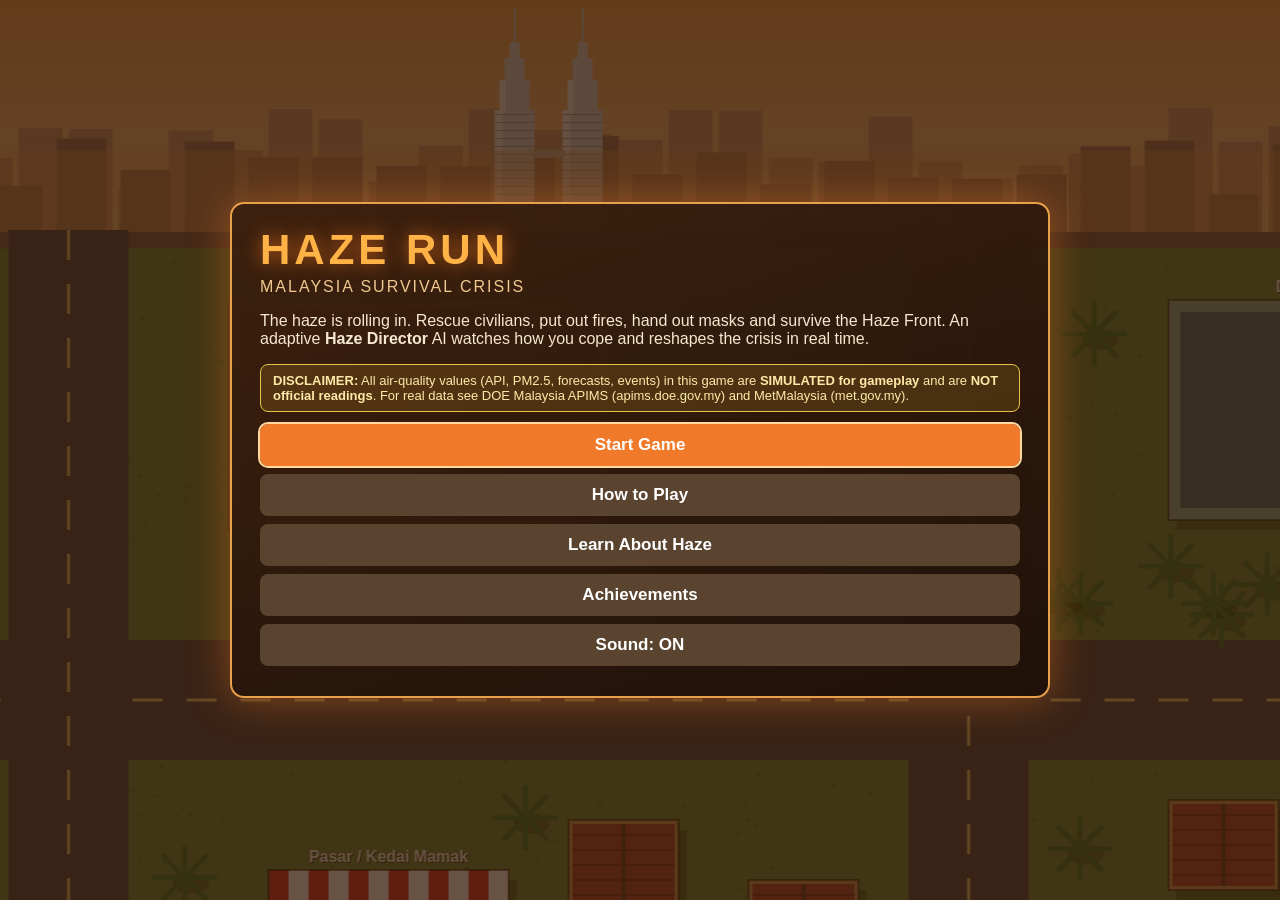
<file: index.html>
<!DOCTYPE html>
<html lang="en">
<head>
<meta charset="utf-8">
<title>HAZE RUN: Malaysia Survival Crisis</title>
<meta name="viewport" content="width=device-width, initial-scale=1">
<link rel="stylesheet" href="style.css">
</head>
<body>
<canvas id="game" aria-label="HAZE RUN game canvas"></canvas>
<div id="ov" class="ov"></div>
<script src="js/audio.js"></script>
<script src="js/game.js"></script>
</body>
</html>
</file>
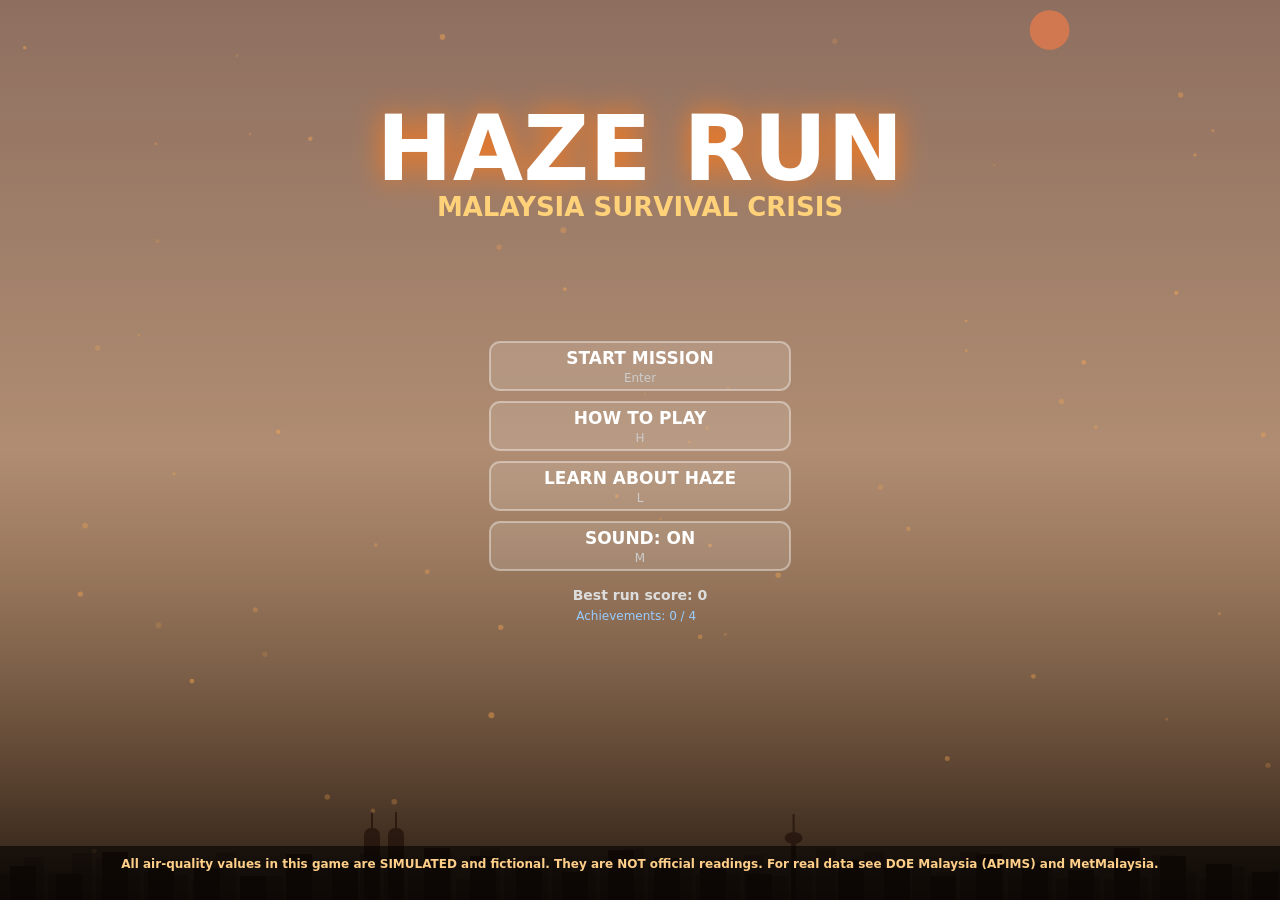
<file: haze-run-lite.html>
<!DOCTYPE html>
<html lang="en"><head><meta charset="utf-8"><meta name="viewport" content="width=device-width,initial-scale=1">
<title>HAZE RUN: Malaysia Survival Crisis</title>
<style>html,body{margin:0;height:100%;background:#120c08;overflow:hidden;font-family:system-ui,Segoe UI,sans-serif}canvas{display:block;cursor:default}</style>
</head><body><canvas id="c"></canvas>
<script>
/* HAZE RUN: Malaysia Survival Crisis - single-file build. All air-quality values are SIMULATED, not official. */
(()=>{
const cv=document.getElementById('c'),ctx=cv.getContext('2d');
let VW=0,VH=0;
function resize(){const d=Math.min(2,window.devicePixelRatio||1);VW=innerWidth;VH=innerHeight;cv.width=VW*d;cv.height=VH*d;cv.style.width=VW+'px';cv.style.height=VH+'px';ctx.setTransform(d,0,0,d,0,0);}
addEventListener('resize',resize);resize();
const WW=2400,WH=1600,GW=48,GH=32,CS=50,TOP=100;
const clamp=(v,a,b)=>v<a?a:v>b?b:v,lerp=(a,b,t)=>a+(b-a)*t,rnd=(a,b)=>a+Math.random()*(b-a);
function mkrng(s){return()=>(s=(s*1664525+1013904223)>>>0)/4294967296;}
function mix(a,b,t){return 'rgb('+Math.round(lerp(a[0],b[0],t))+','+Math.round(lerp(a[1],b[1],t))+','+Math.round(lerp(a[2],b[2],t))+')';}
function hit(a,b,m){m=m||0;return a.x<b.x+b.w+m&&a.x+a.w+m>b.x&&a.y<b.y+b.h+m&&a.y+a.h+m>b.y;}
function T(s,x,y,size,col,al,wt){ctx.font=(wt||'600')+' '+size+'px system-ui,Segoe UI,sans-serif';ctx.fillStyle=col||'#fff';ctx.textAlign=al||'left';ctx.textBaseline='alphabetic';ctx.fillText(s,x,y);}
function rr(x,y,w,h,r){ctx.beginPath();ctx.moveTo(x+r,y);ctx.arcTo(x+w,y,x+w,y+h,r);ctx.arcTo(x+w,y+h,x,y+h,r);ctx.arcTo(x,y+h,x,y,r);ctx.arcTo(x,y,x+w,y,r);ctx.closePath();}
function wrap(s,x,y,maxw,lh,size,col){ctx.font='500 '+size+'px system-ui,sans-serif';ctx.fillStyle=col||'#eee';ctx.textAlign='left';const words=s.split(' ');let line='';for(const w of words){const t=line?line+' '+w:w;if(ctx.measureText(t).width>maxw&&line){ctx.fillText(line,x,y);y+=lh;line=w;}else line=t;}ctx.fillText(line,x,y);return y+lh;}

/* ---------- AUDIO (WebAudio synth, no files) ---------- */
let AC=null,windGain=null,muted=false;
function initAudio(){
  if(AC){if(AC.state==='suspended')AC.resume();return;}
  try{AC=new (window.AudioContext||window.webkitAudioContext)();
    const len=AC.sampleRate*2,b=AC.createBuffer(1,len,AC.sampleRate),d=b.getChannelData(0);for(let i=0;i<len;i++)d[i]=Math.random()*2-1;
    const src=AC.createBufferSource();src.buffer=b;src.loop=true;const f=AC.createBiquadFilter();f.type='lowpass';f.frequency.value=380;
    windGain=AC.createGain();windGain.gain.value=0;src.connect(f);f.connect(windGain);windGain.connect(AC.destination);src.start();}catch(e){AC=null;}
}
function tone(fr,dur,type,vol,slide){if(!AC||muted)return;try{const o=AC.createOscillator(),g=AC.createGain(),t=AC.currentTime;o.type=type||'sine';o.frequency.setValueAtTime(fr,t);if(slide)o.frequency.linearRampToValueAtTime(Math.max(30,fr+slide),t+dur);g.gain.setValueAtTime(vol||0.12,t);g.gain.exponentialRampToValueAtTime(0.001,t+dur);o.connect(g);g.connect(AC.destination);o.start(t);o.stop(t+dur);}catch(e){}}
const sfx={chime(){tone(660,.1,'sine',.12);setTimeout(()=>tone(990,.18,'sine',.12),90);},cough(){tone(150,.14,'square',.07,-70);},click(){tone(500,.05,'triangle',.08);},
  siren(){for(let k=0;k<6;k++)setTimeout(()=>tone(520,.48,'sawtooth',.09,520),k*520);},splash(){tone(900,.06,'sine',.04,-400);},hurt(){tone(110,.2,'sawtooth',.1,-40);},win(){[523,659,784,1046].forEach((f,i)=>setTimeout(()=>tone(f,.25,'triangle',.12),i*140));}};

/* ---------- WORLD (static, procedural Malaysian town) ---------- */
const SHELTERS=[{n:'HOSPITAL',x:1100,y:560,w:260,h:180,c:'#ececf2',r:'#d94141'},{n:'SEKOLAH',x:260,y:300,w:240,h:160,c:'#f2d98a',r:'#c05a5a'},{n:'MASJID',x:1780,y:1000,w:240,h:170,c:'#e2f0e4',r:'#2a8f6c'}];
const ROADS=[{x:0,y:800,w:WW,h:80},{x:1000,y:0,w:80,h:WH}];
const PLANT={x:1500,y:1250,w:900,h:350};
const HYD=[{x:900,y:770},{x:1500,y:910},{x:500,y:770}];
const HOUSES=[],PALMS=[];
(function(){const r=mkrng(11),signs=['MAMAK','KEDAI','PASAR','ROTI CANAI','KOPITIAM'];let tries=0;
  while(HOUSES.length<24&&tries++<3000){const w=90+r()*70,h=80+r()*60,b={x:60+r()*(WW-120-w),y:60+r()*(WH-120-h),w,h};
    if([...SHELTERS,...ROADS,PLANT,...HOUSES].some(o=>hit(b,o,40)))continue;
    b.col=['#c97b5a','#d9b26f','#8fb0c9','#b58fc9','#c9c46b'][Math.floor(r()*5)];b.sign=r()<0.4?signs[Math.floor(r()*5)]:null;HOUSES.push(b);}
  tries=0;while(PALMS.length<50&&tries++<3000){const p={x:30+r()*(WW-60),y:30+r()*(WH-60),w:0,h:0};const bb={x:p.x-14,y:p.y-14,w:28,h:28};
    if([...SHELTERS,...ROADS,PLANT,...HOUSES].some(o=>hit(bb,o,10)))continue;PALMS.push(p);}})();
const stat=document.createElement('canvas');stat.width=WW;stat.height=WH;
function palm(g,x,y,s){g.fillStyle='rgba(0,0,0,.22)';g.beginPath();g.ellipse(x+4,y+4,16*s,9*s,0,0,7);g.fill();for(let k=0;k<8;k++){const a=k*Math.PI/4;g.strokeStyle=k%2?'#2c7a35':'#389a44';g.lineWidth=5*s;g.lineCap='round';g.beginPath();g.moveTo(x,y);g.lineTo(x+Math.cos(a)*17*s,y+Math.sin(a)*17*s);g.stroke();}g.fillStyle='#6b4a22';g.beginPath();g.arc(x,y,3.5*s,0,7);g.fill();}
(function buildStatic(){const g=stat.getContext('2d');
  for(let gy=0;gy<16;gy++)for(let gx=0;gx<24;gx++){g.fillStyle=(gx+gy)%2?'#4d7c3c':'#497838';g.fillRect(gx*100,gy*100,100,100);}
  g.fillStyle='#2d4a28';g.fillRect(PLANT.x,PLANT.y,PLANT.w,PLANT.h);
  for(let y=PLANT.y+25;y<PLANT.y+PLANT.h;y+=55)for(let x=PLANT.x+25;x<PLANT.x+PLANT.w;x+=60)palm(g,x,y,.8);
  g.font='700 20px system-ui';g.fillStyle='rgba(255,255,255,.55)';g.fillText('KEBUN SAWIT (oil palm plantation / peat edge)',PLANT.x+20,PLANT.y-8);
  for(const r of ROADS){g.fillStyle='#55565c';g.fillRect(r.x,r.y,r.w,r.h);g.strokeStyle='#e8d85a';g.lineWidth=3;g.setLineDash([22,18]);g.beginPath();if(r.w>r.h){g.moveTo(r.x,r.y+r.h/2);g.lineTo(r.x+r.w,r.y+r.h/2);}else{g.moveTo(r.x+r.w/2,r.y);g.lineTo(r.x+r.w/2,r.y+r.h);}g.stroke();g.setLineDash([]);}
  for(const s of SHELTERS){g.fillStyle='rgba(0,0,0,.25)';g.fillRect(s.x+8,s.y+8,s.w,s.h);g.fillStyle=s.c;g.fillRect(s.x,s.y,s.w,s.h);g.fillStyle=s.r;g.fillRect(s.x,s.y,s.w,26);g.strokeStyle='#fff';g.lineWidth=3;g.strokeRect(s.x,s.y,s.w,s.h);
    g.font='800 20px system-ui';g.fillStyle='#fff';g.textAlign='center';g.fillText(s.n,s.x+s.w/2,s.y+20);g.fillStyle='rgba(30,120,200,.35)';g.fillRect(s.x+10,s.y+34,s.w-20,s.h-44);g.font='700 14px system-ui';g.fillStyle='#17507c';g.fillText('CLEAN AIR SHELTER',s.x+s.w/2,s.y+s.h/2+20);
    if(s.n==='HOSPITAL'){g.fillStyle='#d94141';g.fillRect(s.x+s.w/2-6,s.y+s.h/2-48,12,32);g.fillRect(s.x+s.w/2-16,s.y+s.h/2-38,32,12);}
    if(s.n==='MASJID'){g.fillStyle='#d8c36a';g.beginPath();g.arc(s.x+s.w/2,s.y+s.h/2-30,22,Math.PI,0);g.fill();}}
  for(const b of HOUSES){g.fillStyle='rgba(0,0,0,.28)';g.fillRect(b.x+7,b.y+7,b.w,b.h);g.fillStyle=b.col;g.fillRect(b.x,b.y,b.w,b.h);g.fillStyle='rgba(60,30,20,.55)';g.fillRect(b.x+6,b.y+6,b.w-12,b.h-12);g.fillStyle='rgba(120,60,40,.7)';g.fillRect(b.x+10,b.y+10,b.w-20,b.h/2-10);g.strokeStyle='rgba(0,0,0,.4)';g.lineWidth=2;g.strokeRect(b.x,b.y,b.w,b.h);
    if(b.sign){g.font='800 13px system-ui';g.textAlign='center';g.shadowColor='#ff3d8b';g.shadowBlur=10;g.fillStyle='#ffd1e6';g.fillText(b.sign,b.x+b.w/2,b.y-6);g.shadowBlur=0;}}
  g.textAlign='left';for(const p of PALMS)palm(g,p.x,p.y,1);
})();

/* ---------- LEVELS & CONTENT ---------- */
const LEVELS=[
 {name:'DAY 1 - Klang Valley',sub:'Moderate haze. Learn the ropes.',inflow:0.12,civs:5,goal:3,fireGoal:2,fireInt:22,frontAt:50,spikeAt:110,fires0:2},
 {name:'DAY 2 - Peat Fire Crisis, Selangor',sub:'Transboundary smoke + local peat fires.',inflow:0.24,civs:6,goal:4,fireGoal:3,fireInt:14,frontAt:38,spikeAt:90,fires0:3},
 {name:'DAY 3 - Hazardous Emergency',sub:'API 300+. Schools closed. Hold the line.',inflow:0.38,civs:7,goal:5,fireGoal:4,fireInt:10,frontAt:28,spikeAt:70,fires0:4}];
const FACTS=[
 'PM2.5 are particles 2.5 micrometres or smaller. They are small enough to reach deep into the lungs and even enter the bloodstream.',
 'Haze in Malaysia comes mainly from open burning and peatland fires, including transboundary smoke from Sumatra and Kalimantan, worst in dry El Nino seasons. Vehicles and industry add to it.',
 'Malaysia reports the Air Pollutant Index (API): Good 0-50, Moderate 51-100, Unhealthy 101-200, Very Unhealthy 201-300, Hazardous above 300.',
 'A properly fitted N95 respirator filters most fine particles. Ordinary surgical or cloth masks are far less effective against PM2.5.',
 'Children, the elderly, pregnant women and people with asthma, heart or lung disease are most vulnerable to haze.',
 'In heavy haze: stay indoors, close windows, use air-conditioning or a purifier with a good filter, drink water, and avoid strenuous outdoor activity.',
 'Outdoor activities are restricted and schools may close when the API reaches unhealthy levels. Always follow official announcements.',
 'For real readings, use the Department of Environment Malaysia (APIMS) and MetMalaysia. This game uses SIMULATED values only.'];
const DISCLAIMER='All air-quality values in this game are SIMULATED and fictional. They are NOT official readings. For real data see DOE Malaysia (APIMS) and MetMalaysia.';
function cat(a){return a<=50?['GOOD','#3ec46d']:a<=100?['MODERATE','#e5d636']:a<=200?['UNHEALTHY','#f08a24']:a<=300?['VERY UNHEALTHY','#e0402f']:['HAZARDOUS','#b02ea0'];}
const ACH={hero:['Kampung Hero','Rescue every civilian with none lost'],fire:['Fire Fighter','Put out every fire on a level'],lungs:['Clean Lungs','Finish with lung damage under 25%'],n95:['Never Without N95','Finish a level without the mask running out']};
let SAVE={best:0,badges:{}};try{SAVE=Object.assign(SAVE,JSON.parse(localStorage.getItem('hazerun')||'{}'));}catch(e){}
function save(){try{localStorage.setItem('hazerun',JSON.stringify(SAVE));}catch(e){}}

/* ---------- STATE ---------- */
let scene='menu',G=null,levelIdx=0,runScore=0,tm=0,mouse={x:0,y:0},frameBtns=[],showDir=true,endInfo=null;
const keys={};
const hc=document.createElement('canvas');hc.width=GW;hc.height=GH;const hctx=hc.getContext('2d');const himg=hctx.createImageData(GW,GH);
const fcv=document.createElement('canvas');fcv.width=GW;fcv.height=GH;const fctx=fcv.getContext('2d');const fimg=fctx.createImageData(GW,GH);
function blocked(x,y,r){if(x<r||y<r||x>WW-r||y>WH-r)return true;for(const b of HOUSES)if(x>b.x-r&&x<b.x+b.w+r&&y>b.y-r&&y<b.y+b.h+r)return true;return false;}
function moveE(o,dx,dy,r){if(!blocked(o.x+dx,o.y,r))o.x+=dx;if(!blocked(o.x,o.y+dy,r))o.y+=dy;}
function inShelter(x,y){for(const s of SHELTERS)if(x>s.x&&x<s.x+s.w&&y>s.y&&y<s.y+s.h)return s;return null;}
function inPur(x,y){for(const p of G.pur)if(Math.hypot(x-p.x,y-p.y)<130)return true;return false;}
function bil(f,x,y,inf){const x0=Math.floor(x),y0=Math.floor(y),fx=x-x0,fy=y-y0;const g=(i,j)=>(i<0||j<0||i>=GW||j>=GH)?inf:f[j*GW+i];return lerp(lerp(g(x0,y0),g(x0+1,y0),fx),lerp(g(x0,y0+1),g(x0+1,y0+1),fx),fy);}
function cellVal(f,x,y){return bil(f,x/CS-0.5,y/CS-0.5,f[0]);}
const tmpF=new Float32Array(GW*GH);
/* Haze physics: semi-Lagrangian advection by wind + diffusion + decay + fire emission */
function stepField(src,dst,dt,wind,inf,t,fires){
  const ax=wind.x*dt,ay=wind.y*dt;
  for(let j=0;j<GH;j++){const inl=inf*(0.8+0.4*Math.sin(j*.5+t*.3));for(let i=0;i<GW;i++)tmpF[j*GW+i]=bil(src,i-ax,j-ay,inl);}
  const df=0.12*Math.min(1,dt*2);
  for(let j=0;j<GH;j++)for(let i=0;i<GW;i++){const k=j*GW+i,c=tmpF[k];const a=i>0?tmpF[k-1]:c,b=i<GW-1?tmpF[k+1]:c,u=j>0?tmpF[k-GW]:c,d=j<GH-1?tmpF[k+GW]:c;dst[k]=(c+df*((a+b+u+d)/4-c))*(1-0.02*Math.min(dt,5));}
  for(const f of fires){const i=clamp(Math.floor(f.x/CS),0,GW-1),j=clamp(Math.floor(f.y/CS),0,GH-1);dst[j*GW+i]=Math.min(1,dst[j*GW+i]+0.6*Math.min(dt,1));}
  for(let k=0;k<dst.length;k++)dst[k]=clamp(dst[k],0,1);
}
function localAPI(x,y){let a=cellVal(G.haze,x,y)*500+12;if(inShelter(x,y)||inPur(x,y))a*=0.06;return a;}
function banner(a,b,col,t){G.banner={a,b,col:col||'#ffb347',t:t||4,m:t||4};}
function ftext(x,y,s,col){G.texts.push({x,y,s,col:col||'#fff',t:1.4});}
function part(x,y,n,col,spd,life,sz){for(let i=0;i<n;i++){const a=Math.random()*6.283,s=rnd(.3,1)*spd;G.parts.push({x,y,vx:Math.cos(a)*s,vy:Math.sin(a)*s,l:life*rnd(.6,1),m:life,col,sz:sz||3});}}
function randPos(minP){for(let k=0;k<300;k++){const x=rnd(80,WW-80),y=rnd(80,WH-80);if(blocked(x,y,20)||inShelter(x,y))continue;if(G&&G.p&&Math.hypot(x-G.p.x,y-G.p.y)<minP)continue;return{x,y};}return{x:1040,y:700};}

function newLevel(i){
  levelIdx=i;const L=LEVELS[i];
  G={L,t:0,p:{x:1040,y:840,hp:100,st:100,lung:0,mask:100,masks:2,bottles:1,inh:1,pur:1,tank:100,face:0,cd:0},
    civs:[],fires:[],picks:[],pur:[],parts:[],texts:[],haze:new Float32Array(GW*GH).fill(L.inflow*0.9),fc:new Float32Array(GW*GH),
    wind:{x:1.0,y:0.3},windLock:false,front:{on:false,done:false,warned:false,x:-300},spike:false,banner:null,shake:0,
    rescued:0,lost:0,doused:0,score:0,maskOut:false,
    D:{stress:0,mult:1,last:'Observing player...',why:'Collecting telemetry',tick:0,windT:25,fireT:L.fireInt*0.6,fcTxt:'Computing forecast...',fcTick:0,fcAPI:0,apiNow:0},apiNow:L.inflow*450};
  G.p.x=1040;G.p.y=840;
  for(let k=0;k<L.civs;k++){const q=randPos(300);G.civs.push({x:q.x,y:q.y,hp:100,st:'wait',tt:0,dx:0,dy:0,cough:0});}
  for(let k=0;k<L.fires0;k++)spawnFire(false);
  const kinds=['mask','mask','mask','mask','bottle','bottle','inh','inh','pur','pur'];
  for(const kd of kinds){const q=randPos(120);G.picks.push({x:q.x,y:q.y,k:kd});}
  for(let k=0;k<12;k++){const t=Math.random()*20;stepField(G.haze,G.haze,1,G.wind,L.inflow,t,G.fires);}
  banner(L.name,L.sub,'#ffd27a',5);scene='play';
}
function spawnFire(smart){
  let q=null;
  if(smart&&G.p){const n=Math.hypot(G.wind.x,G.wind.y)||1;const x=G.p.x-G.wind.x/n*380+rnd(-80,80),y=G.p.y-G.wind.y/n*380+rnd(-80,80);if(!blocked(x,y,20)&&!inShelter(x,y)&&x>0&&y>0&&x<WW&&y<WH)q={x,y};}
  if(!q&&levelIdx>=1&&Math.random()<0.5){q={x:rnd(PLANT.x+40,PLANT.x+PLANT.w-40),y:rnd(PLANT.y+40,PLANT.y+PLANT.h-40)};}
  if(!q)q=randPos(350);
  G.fires.push({x:q.x,y:q.y,hp:100,pt:0});
}

/* ---------- HAZE DIRECTOR (adaptive AI) ---------- */
function windName(w){const a=Math.atan2(w.y,w.x)*180/Math.PI;const n=['E','SE','S','SW','W','NW','N','NE'];return n[((Math.round(a/45)%8)+8)%8];}
function director(dt){
  const D=G.D,p=G.p;D.tick+=dt;D.windT-=dt;D.fireT-=dt;D.fcTick+=dt;
  const api=G.apiNow;
  if(D.tick>=1.5){D.tick=0;
    D.stress=clamp(0.45*(1-p.hp/100)+0.25*(p.lung/100)+0.2*(p.mask<=0?1:0)+0.25*Math.min(1,api/300),0,1);
    if(D.stress<0.22&&G.t>15){D.mult=Math.min(2,D.mult+0.08);D.last='Raise pressure x'+D.mult.toFixed(2);D.why='Player is coping well (stress '+(D.stress*100|0)+'%)';}
    else if(D.stress>0.6){D.mult=Math.max(0.6,D.mult-0.12);D.last='Ease pressure x'+D.mult.toFixed(2);D.why='Player struggling (stress '+(D.stress*100|0)+'%). Supply drop sent.';
      if(G.picks.length<14&&Math.random()<0.7){const a=Math.random()*6.283,x=p.x+Math.cos(a)*200,y=p.y+Math.sin(a)*200;if(!blocked(x,y,16)){G.picks.push({x,y,k:Math.random()<.6?'mask':'inh'});ftext(x,y-20,'Supply drop','#9df');}}}
    else{D.last='Hold steady x'+D.mult.toFixed(2);D.why='Flow zone: stress '+(D.stress*100|0)+'%';}
  }
  if(D.fireT<=0){D.fireT=G.L.fireInt/D.mult;if(G.fires.length<3+levelIdx*2){const smart=D.stress<0.35;spawnFire(smart);D.last='New fire ('+(smart?'upwind of player':'random')+')';D.why='Spawn interval '+(G.L.fireInt/D.mult).toFixed(0)+'s';banner('New fire hotspot detected','Smoke will drift '+windName(G.wind),'#ff8a3d',3);}}
  if(D.windT<=0&&!G.windLock){D.windT=rnd(22,38);let nw;const nf=nearestFire(p.x,p.y);
    if(nf&&D.stress<0.3){const dx=p.x-nf.x,dy=p.y-nf.y,n=Math.hypot(dx,dy)||1;nw={x:dx/n*1.3,y:dy/n*1.3};D.last='Wind shift -> '+windName(nw);D.why='Aiming smoke plume at player (they are thriving)';}
    else if(nf&&D.stress>0.6){const dx=nf.x-p.x,dy=nf.y-p.y,n=Math.hypot(dx,dy)||1;nw={x:dx/n*1.0,y:dy/n*1.0};D.last='Wind shift -> '+windName(nw);D.why='Blowing smoke away from struggling player';}
    else{const a=Math.random()*6.283;nw={x:Math.cos(a)*1.1,y:Math.sin(a)*1.1};D.last='Wind shift -> '+windName(nw);D.why='Random weather variation';}
    G.wind=nw;banner('Wind shifting '+windName(nw),'Check the forecast panel','#8fd3ff',3);}
  if(D.fcTick>=2){D.fcTick=0;let a=G.haze,b=G.fc;const t0=G.t;let cur=new Float32Array(a),nxt=new Float32Array(GW*GH);
    for(let s=0;s<8;s++){stepField(cur,nxt,5,G.wind,G.L.inflow*(G.spike?1.6:1),t0+s*5,G.fires);const x=cur;cur=nxt;nxt=x;}
    G.fc.set(cur);const fa=cellVal(cur,p.x,p.y)*500+12;D.fcAPI=fa;const here=cellVal(G.haze,p.x,p.y)*500+12;
    if(fa>here+45&&fa>110)D.fcTxt='Haze inbound from '+windName({x:-G.wind.x,y:-G.wind.y})+': API '+(here|0)+' -> '+(fa|0)+' in ~40s. Mask up!';
    else if(fa<here-45)D.fcTxt='Air clearing: API '+(here|0)+' -> '+(fa|0)+' in ~40s';
    else D.fcTxt='Forecast stable near you (~API '+(fa|0)+' in 40s)';}
}
function nearestFire(x,y){let b=null,bd=1e9;for(const f of G.fires){const d=Math.hypot(f.x-x,f.y-y);if(d<bd){bd=d;b=f;}}return b;}

/* ---------- UPDATE ---------- */
let simAcc=0;
function update(dt){
  const p=G.p,L=G.L;G.t+=dt;
  // events
  if(!G.front.done&&!G.front.warned&&G.t>=L.frontAt-10){G.front.warned=true;banner('!! HAZE FRONT WARNING !!','A toxic wall of smoke hits in 10s. Mask up or reach a shelter!','#ff4040',6);sfx.siren();}
  if(!G.front.on&&!G.front.done&&G.t>=L.frontAt){G.front.on=true;G.front.x=-300;G.wind={x:1.9,y:0.25};G.windLock=true;G.shake=2;banner('HAZE FRONT INCOMING','Visibility collapsing. Reach clean air NOW.','#ff4040',6);G.D.last='EVENT: Haze Front';G.D.why='Scripted crisis, strength scaled by level';sfx.siren();}
  if(G.front.on){G.front.x+=115*dt;if(G.front.x>WW+500){G.front.on=false;G.front.done=true;G.windLock=false;banner('The haze front has passed','Air slowly recovering','#7fe08a',4);}}
  if(!G.spike&&G.t>=L.spikeAt){G.spike=true;banner('API SPIKE: HAZARDOUS','School closure threshold exceeded. Stay sheltered!','#c24bd6',6);sfx.siren();G.D.last='EVENT: API spike';G.D.why='Baseline inflow x1.6';}
  // haze sim at 10Hz
  simAcc+=dt;while(simAcc>=0.1){simAcc-=0.1;stepField(G.haze,G.haze,0.1,G.wind,L.inflow*(G.spike?1.6:1),G.t,G.fires);
    if(G.front.on){for(let i=0;i<GW;i++){const cx=(i+.5)*CS;if(cx<G.front.x&&cx>G.front.x-320){const s=clamp(1-(G.front.x-cx-160)/160,0,1);for(let j=0;j<GH;j++){const k=j*GW+i;G.haze[k]=Math.max(G.haze[k],0.95*Math.min(1,s+0.4));}}}}}
  // player
  let mx=(keys.KeyD||keys.ArrowRight?1:0)-(keys.KeyA||keys.ArrowLeft?1:0),my=(keys.KeyS||keys.ArrowDown?1:0)-(keys.KeyW||keys.ArrowUp?1:0);
  const moving=mx||my;if(moving){const n=Math.hypot(mx,my);mx/=n;my/=n;}
  const sprint=moving&&(keys.ShiftLeft||keys.ShiftRight)&&p.st>1;
  const sp=170*(sprint?1.6:1)*(1-p.lung/250);
  moveE(p,mx*sp*dt,my*sp*dt,13);if(moving)p.face=Math.atan2(my,mx);
  if(sprint)p.st=Math.max(0,p.st-28*dt);else p.st=Math.min(100,p.st+(p.lung>60?7:14)*dt);
  const shel=inShelter(p.x,p.y)||inPur(p.x,p.y);
  const api=localAPI(p.x,p.y);G.apiNow=api;
  const eff=api*(p.mask>0?0.15:1);
  if(p.mask>0){p.mask-=api/150*dt*(sprint?1.4:1);if(p.mask<=0){p.mask=0;G.maskOut=true;ftext(p.x,p.y-30,'Mask worn out!','#f66');sfx.hurt();}}
  const dose=Math.max(0,eff-60)/100;
  if(dose>0){p.hp-=dose*dt*(sprint?1.5:1);p.lung=Math.min(100,p.lung+dose*dt*3);p.cd-=dt;if(dose>0.25&&p.cd<=0){p.cd=rnd(1.2,2.4);part(p.x,p.y-8,6,'rgba(200,190,170,.7)',40,.8,4);sfx.cough();p.st=Math.max(0,p.st-4);}}
  if(p.lung>80)p.hp-=(p.lung-80)/20*0.3*dt;
  if(api<50){p.lung=Math.max(0,p.lung-2*dt);}
  if(shel&&api<50){p.hp=Math.min(100,p.hp+2*dt);p.lung=Math.max(0,p.lung-5*dt);}
  // interact (hold E)
  if(keys.KeyE){
    let used=false;
    for(const h of HYD)if(Math.hypot(h.x-p.x,h.y-p.y)<60&&p.tank<100){p.tank=Math.min(100,p.tank+45*dt);used=true;if(Math.random()<.2)part(h.x,h.y,2,'#6cf',60,.5);}
    if(!used)for(let i=G.fires.length-1;i>=0;i--){const f=G.fires[i];if(Math.hypot(f.x-p.x,f.y-p.y)<75&&p.tank>0){f.hp-=45*dt;p.tank=Math.max(0,p.tank-18*dt);part(f.x,f.y,2,'#8cf',90,.5);if(Math.random()<.1)sfx.splash();used=true;
      if(f.hp<=0){G.fires.splice(i,1);G.doused++;G.score+=150;ftext(f.x,f.y-20,'+150 Fire out!','#7fe08a');part(f.x,f.y,20,'#bbb',80,1,4);sfx.chime();}break;}}
    for(const c of G.civs)if(c.st==='wait'&&Math.hypot(c.x-p.x,c.y-p.y)<65){c.st='follow';ftext(c.x,c.y-24,'Follow me!','#9df');sfx.chime();}
  }
  // pickups
  for(let i=G.picks.length-1;i>=0;i--){const k=G.picks[i];if(Math.hypot(k.x-p.x,k.y-p.y)<28){G.picks.splice(i,1);
    if(k.k==='mask'){p.masks++;ftext(k.x,k.y,'+N95 mask','#fff');}else if(k.k==='bottle'){p.bottles++;ftext(k.x,k.y,'+Water','#8cf');}else if(k.k==='inh'){p.inh++;ftext(k.x,k.y,'+Inhaler','#9f9');}else{p.pur++;ftext(k.x,k.y,'+Purifier','#9ff');}sfx.chime();}}
  for(let i=G.pur.length-1;i>=0;i--){G.pur[i].t-=dt;if(G.pur[i].t<=0)G.pur.splice(i,1);}
  // fires: embers
  for(const f of G.fires){f.pt-=dt;if(f.pt<=0){f.pt=.08;G.parts.push({x:f.x+rnd(-12,12),y:f.y,vx:rnd(-10,10)+G.wind.x*30,vy:rnd(-60,-20),l:1,m:1,col:Math.random()<.5?'#ff9a2e':'#ffd25e',sz:3});}}
  // civilians (utility AI: seek clean air / shelter, avoid haze; follow when rescued)
  for(let i=G.civs.length-1;i>=0;i--){const c=G.civs[i];const ca=localAPI(c.x,c.y);
    if(ca>100)c.hp-=(ca-100)/100*dt*(c.st==='follow'?.8:1);
    if(ca>130){c.cough-=dt;if(c.cough<=0){c.cough=rnd(1.5,3);part(c.x,c.y-8,4,'rgba(200,190,170,.7)',30,.7,3);}}
    if(c.hp<=0){G.civs.splice(i,1);G.lost++;ftext(c.x,c.y-20,'Civilian lost','#f55');sfx.hurt();continue;}
    const sh=inShelter(c.x,c.y);
    if(sh){G.civs.splice(i,1);G.rescued++;const pts=c.st==='follow'?200:100;G.score+=pts;ftext(c.x,c.y-20,'+'+pts+(c.st==='follow'?' Rescued!':' Self-sheltered'),'#7fe08a');part(c.x,c.y,18,'#ffe27a',90,1,3);sfx.chime();continue;}
    if(c.st==='follow'){const d=Math.hypot(p.x-c.x,p.y-c.y);if(d>55){const s=Math.min(185,60+d*1.2)*dt;moveE(c,(p.x-c.x)/d*s,(p.y-c.y)/d*s,10);}}
    else{c.tt-=dt;if(c.tt<=0){c.tt=.6;let best=-1e9,bd=null;for(let a=0;a<8;a++){const ang=a*Math.PI/4,dx=Math.cos(ang),dy=Math.sin(ang),tx=c.x+dx*90,ty=c.y+dy*90;if(blocked(tx,ty,12))continue;
        let sc=-cellVal(G.haze,tx,ty)*3;let ns=null,nd=1e9;for(const s of SHELTERS){const d=Math.hypot(s.x+s.w/2-tx,s.y+s.h/2-ty);if(d<nd){nd=d;ns=s;}}
        if(nd<650)sc-=nd/250*(ca>120?1.5:0.25);sc+=Math.random()*0.3;if(sc>best){best=sc;bd={dx,dy};}}
        c.dx=bd?bd.dx:0;c.dy=bd?bd.dy:0;if(ca<70&&Math.random()<.6){c.dx=0;c.dy=0;}}
      moveE(c,c.dx*45*dt,c.dy*45*dt,10);}
  }
  // particles / texts
  for(let i=G.parts.length-1;i>=0;i--){const q=G.parts[i];q.l-=dt;q.x+=q.vx*dt;q.y+=q.vy*dt;if(q.l<=0)G.parts.splice(i,1);}
  for(let i=G.texts.length-1;i>=0;i--){const q=G.texts[i];q.t-=dt;q.y-=22*dt;if(q.t<=0)G.texts.splice(i,1);}
  if(G.banner){G.banner.t-=dt;if(G.banner.t<=0)G.banner=null;}
  G.shake=Math.max(0,G.shake-dt);
  director(dt);
  if(windGain&&AC){windGain.gain.setTargetAtTime(muted?0:0.02+clamp(api/450,0,1)*0.13,AC.currentTime,.3);}
  // end conditions
  if(p.hp<=0){finish(false,'You succumbed to the haze.');return;}
  if(G.rescued+G.civs.length<L.goal){finish(false,'Too many civilians were lost.');return;}
  if(G.rescued>=L.goal&&G.doused>=L.fireGoal)finish(true,'');
}
function finish(win,reason){
  const G0=G,p=G.p;let bonus=0,badges=[];
  if(win){bonus=Math.round(p.hp*2+Math.max(0,200-G.t)*2);
    if(G.lost===0&&G.rescued>=G.L.civs)badges.push('hero');if(G.doused>=G.L.fireGoal)badges.push('fire');if(p.lung<25)badges.push('lungs');if(!G.maskOut)badges.push('n95');
    for(const b of badges)SAVE.badges[b]=true;sfx.win();}
  const total=G.score+bonus;if(win)runScore+=total;
  if(win&&levelIdx===LEVELS.length-1){SAVE.best=Math.max(SAVE.best,runScore);}save();
  const stars=!win?0:p.hp>70?3:p.hp>40?2:1;
  endInfo={win,reason,total,bonus,base:G.score,stars,badges,hp:Math.round(p.hp),lung:Math.round(p.lung),rescued:G.rescued,lost:G.lost,doused:G.doused,time:Math.round(G.t),fact:FACTS[(levelIdx*3+Math.floor(Math.random()*3))%FACTS.length],final:win&&levelIdx===LEVELS.length-1,run:runScore};
  scene='end';
}

/* ---------- DRAW ---------- */
function btn(label,x,y,w,h,fn,sub){frameBtns.push({x,y,w,h,fn});const hv=mouse.x>x&&mouse.x<x+w&&mouse.y>y&&mouse.y<y+h;
  ctx.fillStyle=hv?'#ff9e3d':'rgba(255,255,255,.12)';rr(x,y,w,h,10);ctx.fill();ctx.strokeStyle=hv?'#fff':'rgba(255,255,255,.4)';ctx.lineWidth=2;ctx.stroke();
  T(label,x+w/2,y+h/2+(sub?-2:6),sub?17:19,hv?'#2a1200':'#fff','center','700');if(sub)T(sub,x+w/2,y+h/2+16,12,hv?'#4a2a10':'#ccc','center','500');}
function skyline(x0,y0,w,h,hz,t){
  const g=ctx.createLinearGradient(0,y0,0,y0+h);g.addColorStop(0,mix([60,140,225],[170,95,45],hz));g.addColorStop(1,mix([200,230,255],[225,165,105],hz));ctx.fillStyle=g;ctx.fillRect(x0,y0,w,h);
  ctx.globalAlpha=.9;ctx.fillStyle=mix([255,244,190],[215,60,30],hz);ctx.beginPath();ctx.arc(x0+w*.82,y0+30,lerp(16,22,hz),0,7);ctx.fill();ctx.globalAlpha=1;
  const r=mkrng(5),base=y0+h;ctx.fillStyle=mix([130,160,190],[175,115,75],hz);
  for(let x=x0;x<x0+w;x+=24){const bh=18+r()*34;ctx.fillRect(x,base-bh,20,bh);}
  const dk=mix([40,55,85],[95,52,32],hz*.9);ctx.fillStyle=dk;
  const tx=x0+w*.3;for(const o of[-12,12]){rr(tx+o-8,base-72,16,72,7);ctx.fill();ctx.fillRect(tx+o-1,base-88,2,18);}ctx.fillRect(tx-12,base-42,24,5);
  const kx=x0+w*.62;ctx.fillRect(kx-2.5,base-62,5,62);ctx.beginPath();ctx.ellipse(kx,base-62,9,6,0,0,7);ctx.fill();ctx.fillRect(kx-1,base-86,2,22);
  for(let x=x0+10;x<x0+w;x+=46){if(Math.abs(x-tx)<40||Math.abs(x-kx)<26)continue;const bh=24+((x*7)%30);ctx.fillRect(x,base-bh,26,bh);}
  ctx.fillStyle='rgba(180,110,50,'+(hz*.35)+')';ctx.fillRect(x0,y0,w,h);
}
function bar(x,y,w,v,col,label){ctx.fillStyle='rgba(0,0,0,.5)';rr(x,y,w,12,5);ctx.fill();ctx.fillStyle=col;if(v>0.01){rr(x,y,Math.max(8,w*clamp(v,0,1)),12,5);ctx.fill();}T(label,x+5,y+10,10,'#fff','left','700');}
function drawWorld(){
  const p=G.p,vh=VH-TOP;let cx=clamp(p.x-VW/2,0,Math.max(0,WW-VW)),cy=clamp(p.y-vh/2,0,Math.max(0,WH-vh));
  if(WW<VW)cx=(WW-VW)/2;if(WH<vh)cy=(WH-vh)/2;
  const sk=G.shake>0?G.shake:0;cx+=(Math.random()-.5)*sk*12;cy+=(Math.random()-.5)*sk*12;
  ctx.save();ctx.beginPath();ctx.rect(0,TOP,VW,vh);ctx.clip();ctx.fillStyle='#222';ctx.fillRect(0,TOP,VW,vh);ctx.translate(-cx,TOP-cy);
  ctx.drawImage(stat,0,0);
  for(const h of HYD){ctx.fillStyle='#2a7bd6';ctx.beginPath();ctx.arc(h.x,h.y,9,0,7);ctx.fill();ctx.strokeStyle='#fff';ctx.lineWidth=2;ctx.stroke();T('H2O',h.x,h.y-13,10,'#cfe8ff','center','700');}
  for(const k of G.picks){const col=k.k==='mask'?'#e8f1ff':k.k==='bottle'?'#5ab0ff':k.k==='inh'?'#7de07d':'#9ee';const bob=Math.sin(tm*4+k.x)*2;ctx.fillStyle='rgba(255,255,255,.2)';ctx.beginPath();ctx.arc(k.x,k.y,19,0,7);ctx.fill();ctx.fillStyle=col;rr(k.x-11,k.y-9+bob,22,18,4);ctx.fill();T(k.k==='mask'?'N95':k.k==='bottle'?'H2O':k.k==='inh'?'+':'AIR',k.x,k.y+4+bob,9,'#123','center','800');}
  for(const q of G.pur){const pr=130+Math.sin(tm*3)*5;ctx.strokeStyle='rgba(120,230,255,.8)';ctx.lineWidth=3;ctx.setLineDash([8,6]);ctx.beginPath();ctx.arc(q.x,q.y,pr,0,7);ctx.stroke();ctx.setLineDash([]);ctx.fillStyle='rgba(120,230,255,.12)';ctx.fill();ctx.fillStyle='#cfd8dc';rr(q.x-12,q.y-12,24,24,5);ctx.fill();T('AIR',q.x,q.y+4,9,'#036','center','800');}
  for(const f of G.fires){const r=18+Math.sin(tm*12+f.x)*3;const gr=ctx.createRadialGradient(f.x,f.y,2,f.x,f.y,r*2.4);gr.addColorStop(0,'rgba(255,220,100,.95)');gr.addColorStop(.4,'rgba(255,110,30,.7)');gr.addColorStop(1,'rgba(255,60,0,0)');ctx.fillStyle=gr;ctx.beginPath();ctx.arc(f.x,f.y,r*2.4,0,7);ctx.fill();
    ctx.fillStyle='rgba(0,0,0,.5)';ctx.fillRect(f.x-18,f.y+26,36,5);ctx.fillStyle='#6cf';ctx.fillRect(f.x-18,f.y+26,36*f.hp/100,5);}
  for(const c of G.civs){ctx.fillStyle='rgba(0,0,0,.3)';ctx.beginPath();ctx.ellipse(c.x+2,c.y+8,9,5,0,0,7);ctx.fill();ctx.fillStyle=c.st==='follow'?'#7fe08a':'#ffd27a';ctx.beginPath();ctx.arc(c.x,c.y,10,0,7);ctx.fill();ctx.fillStyle='#4a2a14';ctx.beginPath();ctx.arc(c.x,c.y-3,6,Math.PI,0);ctx.fill();
    ctx.fillStyle='rgba(0,0,0,.5)';ctx.fillRect(c.x-12,c.y-20,24,4);ctx.fillStyle=c.hp>50?'#6e6':'#e55';ctx.fillRect(c.x-12,c.y-20,24*c.hp/100,4);
    if(c.st==='wait'){T('E',c.x,c.y-25,11,'#fff','center','800');}}
  ctx.fillStyle='rgba(0,0,0,.3)';ctx.beginPath();ctx.ellipse(p.x+2,p.y+9,12,6,0,0,7);ctx.fill();
  ctx.fillStyle='#2c6fd1';ctx.beginPath();ctx.arc(p.x,p.y,13,0,7);ctx.fill();ctx.strokeStyle='#fff';ctx.lineWidth=2;ctx.stroke();
  ctx.fillStyle='#f1c9a0';ctx.beginPath();ctx.arc(p.x,p.y-1,8,0,7);ctx.fill();
  if(p.mask>0){ctx.fillStyle='#fff';ctx.beginPath();ctx.ellipse(p.x+Math.cos(p.face)*3,p.y+3+Math.sin(p.face)*3,6,4,0,0,7);ctx.fill();}
  for(const q of G.parts){ctx.globalAlpha=clamp(q.l/q.m,0,1);ctx.fillStyle=q.col;ctx.beginPath();ctx.arc(q.x,q.y,q.sz,0,7);ctx.fill();}ctx.globalAlpha=1;
  // haze overlay
  const d=himg.data;for(let k=0;k<GW*GH;k++){const h=G.haze[k];d[k*4]=Math.round(lerp(190,110,h));d[k*4+1]=Math.round(lerp(130,55,h));d[k*4+2]=Math.round(lerp(70,25,h));d[k*4+3]=Math.round(clamp(h*1.15,0,.88)*255);}
  hctx.putImageData(himg,0,0);ctx.imageSmoothingEnabled=true;ctx.drawImage(hc,0,0,WW,WH);
  if(G.front.on){const g=ctx.createLinearGradient(G.front.x-320,0,G.front.x+30,0);g.addColorStop(0,'rgba(60,25,5,0)');g.addColorStop(.7,'rgba(60,25,5,.6)');g.addColorStop(1,'rgba(20,8,0,.9)');ctx.fillStyle=g;ctx.fillRect(G.front.x-320,0,350,WH);}
  for(const t of G.texts){ctx.globalAlpha=clamp(t.t,0,1);T(t.s,t.x,t.y,15,t.col,'center','800');}ctx.globalAlpha=1;
  ctx.restore();
  // visibility: darkness closes in as local API rises
  const api=G.apiNow,safe=inShelter(p.x,p.y)||inPur(p.x,p.y);
  const rad=safe?760:lerp(950,190,clamp((api-60)/380,0,1));const sx=p.x-cx,sy=TOP+p.y-cy;
  ctx.save();ctx.beginPath();ctx.rect(0,TOP,VW,vh);ctx.clip();
  ctx.fillStyle='rgba(190,95,25,'+clamp(api/1100,0,.3)+')';ctx.fillRect(0,TOP,VW,vh);
  const g=ctx.createRadialGradient(sx,sy,rad*.25,sx,sy,rad);g.addColorStop(0,'rgba(35,15,3,0)');g.addColorStop(1,'rgba(35,15,3,'+(safe?.55:.9)+')');ctx.fillStyle=g;ctx.fillRect(0,TOP,VW,vh);
  if(G.front.warned&&!G.front.done){ctx.fillStyle='rgba(120,0,0,'+(.06+.05*Math.sin(tm*8))+')';ctx.fillRect(0,TOP,VW,vh);}
  ctx.restore();
}
function drawHUD(){
  const p=G.p,L=G.L,hz=clamp(G.apiNow/350,0,1),avg=(()=>{let s=0;for(let k=0;k<G.haze.length;k+=7)s+=G.haze[k];return clamp(s/(G.haze.length/7)*1.6,0,1);})();
  skyline(0,0,VW,TOP,avg,tm);
  ctx.fillStyle='rgba(10,8,6,.62)';rr(8,6,218,88,10);ctx.fill();
  bar(14,12,206,p.hp/100,'#e0453d','HEALTH');bar(14,32,206,p.st/100,'#e5c93a','STAMINA');bar(14,52,206,p.lung/100,'#b46cd6','LUNG DAMAGE');bar(14,72,206,p.mask/100,p.mask>0?'#58b4ff':'#555','N95 MASK');
  const c=cat(G.apiNow);ctx.fillStyle='rgba(10,8,6,.7)';rr(VW-232,6,224,88,10);ctx.fill();
  T('LOCAL API (SIMULATED)',VW-222,22,10,'#bbb','left','700');T(String(Math.round(G.apiNow)),VW-222,66,40,c[1],'left','800');T(c[0],VW-222,86,13,c[1],'left','800');
  ctx.save();ctx.translate(VW-48,52);ctx.rotate(Math.atan2(G.wind.y,G.wind.x));ctx.strokeStyle='#8fd3ff';ctx.fillStyle='#8fd3ff';ctx.lineWidth=3;ctx.beginPath();ctx.moveTo(-22,0);ctx.lineTo(18,0);ctx.stroke();ctx.beginPath();ctx.moveTo(24,0);ctx.lineTo(12,-8);ctx.lineTo(12,8);ctx.fill();ctx.restore();T('WIND '+windName(G.wind),VW-48,88,10,'#8fd3ff','center','700');
  T('HAZE RUN',VW/2,22,16,'#fff','center','800');T(L.name,VW/2,38,11,'#ffe',  'center','600');
  // mission box
  ctx.fillStyle='rgba(10,8,6,.66)';rr(10,TOP+10,250,92,10);ctx.fill();T('MISSION',20,TOP+28,12,'#ffd27a','left','800');
  T('Rescue civilians: '+G.rescued+' / '+L.goal+'   (lost '+G.lost+')',20,TOP+48,13,G.rescued>=L.goal?'#7fe08a':'#fff');
  T('Extinguish fires: '+G.doused+' / '+L.fireGoal,20,TOP+66,13,G.doused>=L.fireGoal?'#7fe08a':'#fff');
  T('Score '+(G.score)+'   Time '+Math.round(G.t)+'s',20,TOP+88,12,'#ddd');
  // hotbar
  const hx=VW/2-170,hy=VH-62,items=[['1','N95',p.masks],['2','WATER',p.bottles],['3','INHALER',p.inh],['4','PURIFIER',p.pur]];
  for(let i=0;i<4;i++){const x=hx+i*86;ctx.fillStyle='rgba(10,8,6,.7)';rr(x,hy,78,50,8);ctx.fill();ctx.strokeStyle=items[i][2]>0?'#fff':'#555';ctx.lineWidth=1.5;ctx.stroke();T(items[i][0],x+8,hy+16,12,'#ffd27a','left','800');T(items[i][1],x+39,hy+32,12,'#fff','center','700');T('x'+items[i][2],x+39,hy+46,11,'#9cf','center','700');}
  ctx.fillStyle='rgba(10,8,6,.7)';rr(hx,hy-18,344,12,5);ctx.fill();ctx.fillStyle='#4aa8ff';rr(hx,hy-18,Math.max(6,344*p.tank/100),12,5);ctx.fill();T('WATER TANK (hold E at fire / hydrant)',hx+6,hy-8,10,'#fff','left','700');
  // minimaps
  const mw=128,mh=85,mx=VW-mw*2-22,my=VH-mh-28;
  for(let k=0;k<2;k++){const x=mx+k*(mw+6);ctx.save();ctx.beginPath();ctx.rect(x,my,mw,mh);ctx.clip();ctx.drawImage(stat,x,my,mw,mh);
    if(k===1){const d=fimg.data;for(let q=0;q<GW*GH;q++){const h=G.fc[q];d[q*4]=Math.round(lerp(190,110,h));d[q*4+1]=Math.round(lerp(130,55,h));d[q*4+2]=Math.round(lerp(70,25,h));d[q*4+3]=Math.round(clamp(h*1.15,0,.88)*255);}fctx.putImageData(fimg,0,0);ctx.drawImage(fcv,x,my,mw,mh);}else ctx.drawImage(hc,x,my,mw,mh);
    ctx.fillStyle='#4aa8ff';ctx.beginPath();ctx.arc(x+p.x/WW*mw,my+p.y/WH*mh,3,0,7);ctx.fill();ctx.fillStyle='#ff6a2a';for(const f of G.fires){ctx.fillRect(x+f.x/WW*mw-1.5,my+f.y/WH*mh-1.5,3,3);}ctx.fillStyle='#ffe27a';for(const cv2 of G.civs){ctx.fillRect(x+cv2.x/WW*mw-1,my+cv2.y/WH*mh-1,2,2);}ctx.restore();
    ctx.strokeStyle='#fff';ctx.lineWidth=1.5;ctx.strokeRect(x,my,mw,mh);T(k?'FORECAST +40s (AI)':'NOW',x+4,my-4,10,'#fff','left','800');}
  // director panel
  if(showDir){const D=G.D,x=10,w=330,y=VH-188;ctx.fillStyle='rgba(8,12,24,.78)';rr(x,y,w,176,10);ctx.fill();ctx.strokeStyle='#5bd1ff';ctx.lineWidth=1.5;ctx.stroke();
    T('AI HAZE DIRECTOR   [Tab]',x+10,y+18,12,'#5bd1ff','left','800');
    T('Stress',x+10,y+38,11,'#ccc');ctx.fillStyle='#222';ctx.fillRect(x+55,y+29,120,10);ctx.fillStyle=D.stress>.6?'#e55':D.stress>.3?'#eb4':'#5d5';ctx.fillRect(x+55,y+29,120*D.stress,10);T('Difficulty x'+D.mult.toFixed(2),x+188,y+38,11,'#ffd27a','left','700');
    T('Decision: '+D.last,x+10,y+58,11,'#fff','left','700');wrap('Why: '+D.why,x+10,y+75,w-20,14,11,'#aab');
    ctx.fillStyle='rgba(91,209,255,.15)';ctx.fillRect(x+6,y+108,w-12,60);T('FORECAST (simulated 40s ahead)',x+12,y+122,10,'#5bd1ff','left','800');wrap(D.fcTxt,x+12,y+138,w-26,14,11,'#fff');}
  // banner
  if(G.banner){const b=G.banner,a=clamp(Math.min(b.t,b.m-b.t)*2,0,1);ctx.globalAlpha=a;ctx.fillStyle='rgba(10,5,2,.72)';rr(VW/2-300,TOP+14,600,66,12);ctx.fill();ctx.strokeStyle=b.col;ctx.lineWidth=2;ctx.stroke();T(b.a,VW/2,TOP+42,22,b.col,'center','800');T(b.b,VW/2,TOP+66,13,'#eee','center','500');ctx.globalAlpha=1;}
  T('Simulated data - not official readings',VW/2,VH-6,10,'rgba(255,255,255,.5)','center','500');
}
function menuBg(){
  skyline(0,0,VW,VH,.55+.2*Math.sin(tm*.4),tm);const g=ctx.createLinearGradient(0,VH*.5,0,VH);g.addColorStop(0,'rgba(60,30,10,0)');g.addColorStop(1,'rgba(20,10,4,.9)');ctx.fillStyle=g;ctx.fillRect(0,VH*.5,VW,VH*.5);
  const r=mkrng(3);for(let i=0;i<60;i++){const x=(r()*VW+tm*(8+r()*20))%VW,y=(r()*VH+tm*(4+r()*6))%VH;ctx.fillStyle='rgba(255,170,80,'+(.15+r()*.3)+')';ctx.beginPath();ctx.arc(x,y,1+r()*2,0,7);ctx.fill();}
}
function drawMenu(){menuBg();const cx=VW/2,pulse=1+Math.sin(tm*2)*.02;
  ctx.save();ctx.translate(cx,VH*.2);ctx.scale(pulse,pulse);ctx.shadowColor='#ff7a1a';ctx.shadowBlur=30;T('HAZE RUN',0,0,Math.min(90,VW/9),'#fff','center','900');ctx.shadowBlur=0;ctx.restore();
  T('MALAYSIA SURVIVAL CRISIS',cx,VH*.2+36,Math.min(26,VW/32),'#ffd27a','center','800');
  const bw=300,bh=48,bx=cx-bw/2;let by=VH*.38;
  btn('START MISSION',bx,by,bw,bh,startGame,'Enter');by+=60;btn('HOW TO PLAY',bx,by,bw,bh,()=>scene='help','H');by+=60;btn('LEARN ABOUT HAZE',bx,by,bw,bh,()=>scene='learn','L');by+=60;btn(muted?'SOUND: OFF':'SOUND: ON',bx,by,bw,bh,toggleMute,'M');
  T('Best run score: '+SAVE.best,cx,by+bh+30,14,'#ddd','center','600');
  const nb=Object.keys(SAVE.badges).length;T('Achievements: '+nb+' / 4  '+Object.keys(SAVE.badges).map(k=>ACH[k][0]).join(' | '),cx,by+bh+50,12,'#9cf','center','500');
  ctx.fillStyle='rgba(0,0,0,.6)';ctx.fillRect(0,VH-54,VW,54);ctx.font='500 12px system-ui';ctx.textAlign='center';wrapC(DISCLAIMER,cx,VH-32,VW-40,15);
}
function wrapC(s,x,y,maxw,lh){ctx.fillStyle='#ffcf8a';ctx.font='600 12px system-ui';ctx.textAlign='center';const words=s.split(' ');let line='';for(const w of words){const t=line?line+' '+w:w;if(ctx.measureText(t).width>maxw&&line){ctx.fillText(line,x,y);y+=lh;line=w;}else line=t;}ctx.fillText(line,x,y);}
function drawHelp(){menuBg();ctx.fillStyle='rgba(10,8,6,.82)';rr(VW/2-330,50,660,VH-110,14);ctx.fill();const x=VW/2-300;T('HOW TO PLAY',VW/2,96,30,'#ffd27a','center','800');
  const lines=['WASD / Arrows - move.   Shift - sprint (costs stamina, breathes more haze).','Hold E - rescue nearby civilians (they follow you), extinguish fires, refill tank at H2O hydrants.','1 - wear a fresh N95 mask.  2 - drink water.  3 - inhaler (heals, clears lungs).  4 - place air purifier (clean-air zone, 60s).','Lead civilians into a SHELTER (hospital, school, masjid). Shelters have clean air and heal you.','Watch the local API. Masks cut exposure by 85% but wear out faster in heavier haze.','Rescue enough civilians AND put out enough fires to clear each day. 3 days total.','The AI Haze Director watches how you play. If you are thriving it sends smoke at you; if you are struggling it eases off and drops supplies. The FORECAST map shows where the haze will be in 40s.','Expect a HAZE FRONT each day: sirens, darkness, and a wall of smoke. Get to shelter or put a mask on!','P / Esc - pause.  Tab - toggle AI panel.  M - mute.'];
  let y=135;for(const l of lines)y=wrap(l,x,y,600,19,14,'#eee')+8;
  btn('BACK',VW/2-90,VH-90,180,38,()=>scene='menu','Esc');}
function drawLearn(){menuBg();ctx.fillStyle='rgba(10,8,6,.86)';rr(VW/2-400,30,800,VH-80,14);ctx.fill();T('LEARN ABOUT HAZE IN MALAYSIA',VW/2,72,26,'#ffd27a','center','800');
  let y=104;for(const f of FACTS)y=wrap('- '+f,VW/2-370,y,740,17,13,'#eee')+7;
  wrap(DISCLAIMER,VW/2-370,y+6,740,17,13,'#ffb05a');btn('BACK',VW/2-90,VH-72,180,34,()=>scene='menu','Esc');}
function drawEnd(){
  const e=endInfo;if(G){drawWorld();}ctx.fillStyle='rgba(8,5,2,.82)';ctx.fillRect(0,0,VW,VH);
  const cx=VW/2;T(e.final?'YOU SURVIVED THE HAZE!':e.win?'DAY COMPLETE':'MISSION FAILED',cx,90,40,e.win?'#7fe08a':'#ff6a5a','center','900');
  if(!e.win)T(e.reason,cx,122,16,'#ddd','center','600');
  if(e.win){T('\u2605'.repeat(e.stars)+'\u2606'.repeat(3-e.stars),cx,165,40,'#ffd24a','center','800');}
  let y=210;const row=(a,b)=>{T(a,cx-170,y,16,'#ccc','left','600');T(b,cx+170,y,16,'#fff','right','700');y+=26;};
  row('Civilians rescued',e.rescued+' (lost '+e.lost+')');row('Fires extinguished',e.doused);row('Health left',e.hp+'%');row('Lung damage',e.lung+'%');row('Time',e.time+'s');row('Mission points',e.base);if(e.win)row('Survival bonus',e.bonus);row('LEVEL SCORE',e.total);if(e.final)row('FINAL RUN SCORE',e.run);
  if(e.badges.length){y+=4;T('Achievements: '+e.badges.map(b=>ACH[b][0]).join(' | '),cx,y,14,'#9cf','center','700');y+=24;}
  ctx.fillStyle='rgba(255,255,255,.08)';rr(cx-340,y,680,78,10);ctx.fill();T('DID YOU KNOW?',cx-326,y+20,12,'#ffd27a','left','800');wrap(e.fact,cx-326,y+40,650,17,13,'#eee');y+=100;
  if(e.win&&!e.final)btn('NEXT DAY',cx-150,y,300,44,()=>newLevel(levelIdx+1),'Enter');
  else if(!e.win)btn('RETRY DAY',cx-150,y,300,44,()=>{newLevel(levelIdx);},'Enter');
  btn('MAIN MENU',cx-150,y+54,300,40,()=>{scene='menu';},'Esc');
  T(DISCLAIMER.slice(0,80)+'...',cx,VH-12,10,'rgba(255,255,255,.4)','center','500');
}
function drawPause(){drawWorld();drawHUD();ctx.fillStyle='rgba(0,0,0,.6)';ctx.fillRect(0,0,VW,VH);T('PAUSED',VW/2,VH/2-30,40,'#fff','center','900');btn('RESUME',VW/2-120,VH/2,240,44,()=>scene='play','P');btn('QUIT TO MENU',VW/2-120,VH/2+54,240,44,()=>scene='menu','');}

/* ---------- INPUT / LOOP ---------- */
function startGame(){runScore=0;newLevel(0);}
function toggleMute(){muted=!muted;if(windGain&&AC)windGain.gain.value=0;}
function useItem(n){const p=G.p;
  if(n===1&&p.masks>0){p.masks--;p.mask=100;ftext(p.x,p.y-30,'Fresh N95 on','#9df');sfx.click();}
  else if(n===2&&p.bottles>0){p.bottles--;p.st=100;p.hp=Math.min(100,p.hp+8);ftext(p.x,p.y-30,'Hydrated','#8cf');sfx.click();}
  else if(n===3&&p.inh>0){p.inh--;p.lung=Math.max(0,p.lung-35);p.hp=Math.min(100,p.hp+15);ftext(p.x,p.y-30,'Breathing eased','#9f9');sfx.click();}
  else if(n===4&&p.pur>0){p.pur--;G.pur.push({x:p.x,y:p.y,t:60});ftext(p.x,p.y-30,'Purifier on (60s)','#9ff');sfx.click();}}
addEventListener('keydown',e=>{initAudio();if(['Tab','Space','ArrowUp','ArrowDown','ArrowLeft','ArrowRight'].includes(e.code))e.preventDefault();keys[e.code]=true;
  if(e.repeat)return;
  if(scene==='menu'){if(e.code==='Enter')startGame();else if(e.code==='KeyH')scene='help';else if(e.code==='KeyL')scene='learn';else if(e.code==='KeyM')toggleMute();}
  else if(scene==='help'||scene==='learn'){if(e.code==='Escape'||e.code==='Enter')scene='menu';}
  else if(scene==='play'){if(e.code==='KeyP'||e.code==='Escape')scene='pause';else if(e.code==='Tab')showDir=!showDir;else if(e.code==='KeyM')toggleMute();else if(e.code.startsWith('Digit'))useItem(+e.code.slice(5));}
  else if(scene==='pause'){if(e.code==='KeyP'||e.code==='Escape')scene='play';}
  else if(scene==='end'){if(e.code==='Enter'){if(endInfo.win&&!endInfo.final)newLevel(levelIdx+1);else if(!endInfo.win)newLevel(levelIdx);else scene='menu';}else if(e.code==='Escape')scene='menu';}
});
addEventListener('keyup',e=>{keys[e.code]=false;});
addEventListener('blur',()=>{for(const k in keys)keys[k]=false;});
cv.addEventListener('mousemove',e=>{const r=cv.getBoundingClientRect();mouse.x=e.clientX-r.left;mouse.y=e.clientY-r.top;});
cv.addEventListener('mousedown',e=>{initAudio();const r=cv.getBoundingClientRect(),x=e.clientX-r.left,y=e.clientY-r.top;for(const b of frameBtns)if(x>b.x&&x<b.x+b.w&&y>b.y&&y<b.y+b.h){sfx.click();b.fn();break;}});
let last=performance.now();
function loop(now){
  const dt=Math.min(0.05,(now-last)/1000);last=now;tm+=dt;frameBtns=[];
  try{
    ctx.clearRect(0,0,VW,VH);
    if(scene==='play'){update(dt);if(scene==='play'){drawWorld();drawHUD();}else if(scene==='end')drawEnd();}
    else if(scene==='menu')drawMenu();else if(scene==='help')drawHelp();else if(scene==='learn')drawLearn();
    else if(scene==='end')drawEnd();else if(scene==='pause')drawPause();
  }catch(err){console.error(err);}
  requestAnimationFrame(loop);
}
requestAnimationFrame(loop);
window.__HR={get G(){return G;},get scene(){return scene;},startGame,newLevel};
})();
</script></body></html>
</file>
<file: style.css>
html,body{margin:0;height:100%;background:#1a1109;overflow:hidden;font-family:"Segoe UI",Arial,sans-serif;color:#f6e7cf}
canvas{display:block;position:fixed;left:0;top:0;width:100%;height:100%}
.ov{position:fixed;inset:0;display:flex;align-items:center;justify-content:center;background:rgba(20,10,4,.55);overflow:auto}
.ov.hidden{display:none}
.panel{max-width:760px;width:92%;max-height:92vh;overflow:auto;background:linear-gradient(160deg,rgba(60,32,14,.95),rgba(30,16,8,.96));border:2px solid #e8a04a;border-radius:14px;padding:22px 28px;box-shadow:0 0 40px rgba(232,120,40,.45)}
h1{margin:0 0 4px;font-size:42px;letter-spacing:4px;color:#ffb347;text-shadow:0 0 18px rgba(255,120,30,.7)}
h2{margin:0 0 8px;color:#ffb347}
.sub{margin:0 0 14px;color:#f0c890;letter-spacing:2px}
.disc{background:rgba(255,200,60,.14);border:1px solid #e6c34a;border-radius:8px;padding:8px 12px;margin:12px 0;font-size:13px;color:#ffe9a8}
button{display:block;width:100%;margin:8px 0;padding:11px;font-size:17px;font-weight:700;background:#c8581c;color:#fff;border:0;border-radius:8px;cursor:pointer}
button:hover,button:focus{background:#f07a2a;outline:2px solid #ffd9a0}
button.alt{background:#5a4430}
ul{padding-left:20px;line-height:1.5;font-size:15px}
td,th{padding:3px 10px;text-align:left;font-size:14px}
.row{display:flex;gap:10px}.row button{flex:1}
.big{font-size:20px;color:#ffd27a}
</file>
